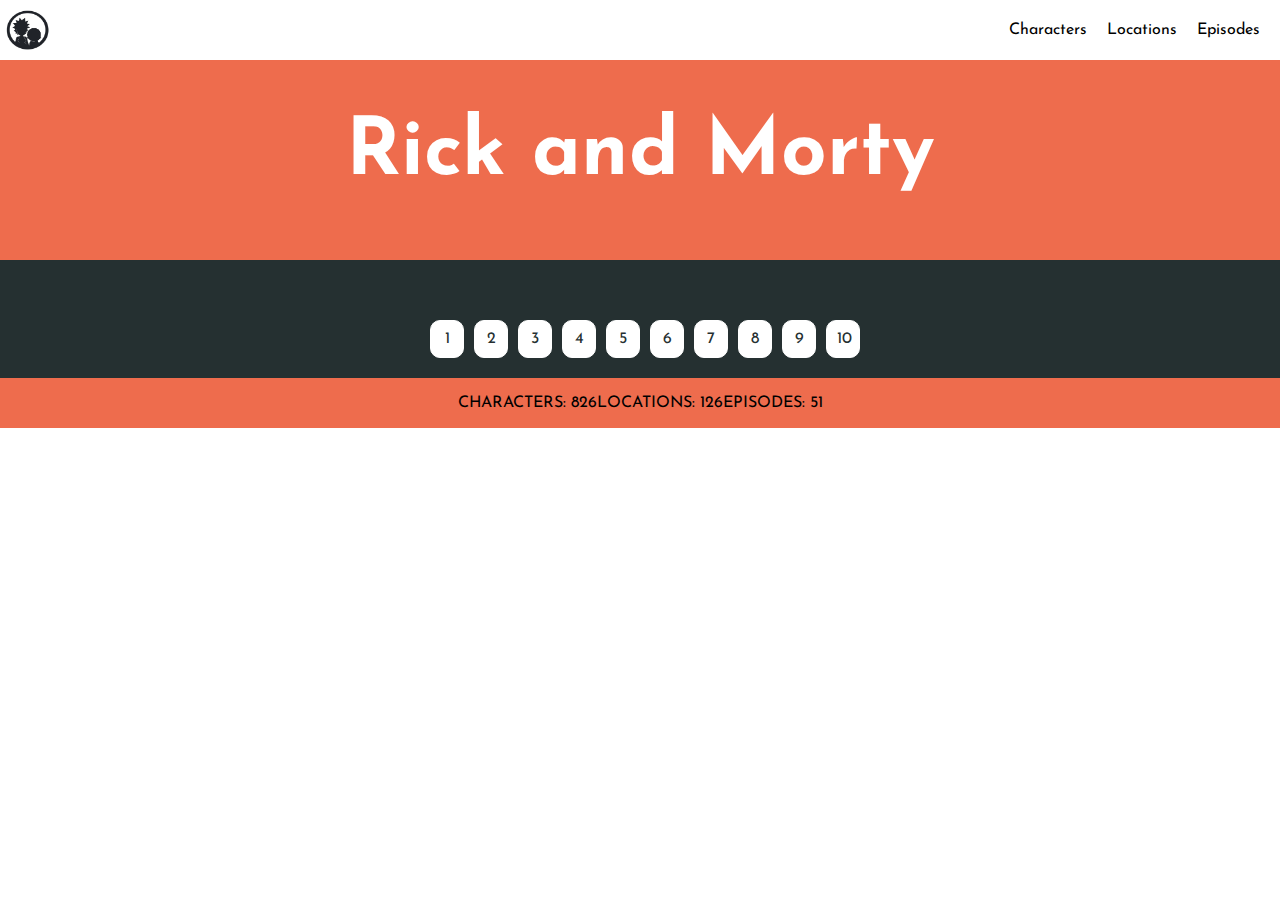
<file: index.html>
<!DOCTYPE html>
<html lang="en">
<head>
    <meta charset="UTF-8">
    <meta http-equiv="X-UA-Compatible" content="IE=edge">
    <meta name="viewport" content="width=device-width, initial-scale=1.0">
    <title>Rick and Morty</title>
    <link rel="preconnect" href="https://fonts.googleapis.com">
    <link rel="preconnect" href="https://fonts.gstatic.com" crossorigin>
    <link href="https://fonts.googleapis.com/css2?family=Josefin+Sans:ital,wght@0,500;1,100&family=Montserrat:ital,wght@0,400;1,300;1,600&display=swap" rel="stylesheet">
    <link rel="stylesheet" href="style.css">
</head>
<body>
    <div class="container">
        <nav class="navbar">
            <img src="./images/logo.png" alt="logo">
            <ul>
                <li><a href="">Characters</a></li>
                <li><a href="">Locations</a></li>
                <li><a href="">Episodes</a></li>
            </ul>
        </nav>
        <section class="presentation">
            <h1 class="title">Rick and Morty</h1>
        </section>
        <section class="main-container">
            <div class="card-container">
            </div>
            <div class="pagination">
            </div>
        </section>
        <footer>
            <span>CHARACTERS: 826</span>
            <span>LOCATIONS: 126</span>
            <span>EPISODES: 51</span>
        </footer>
    </div>
</body>
<script src="app.js"></script>
</html>
</file>
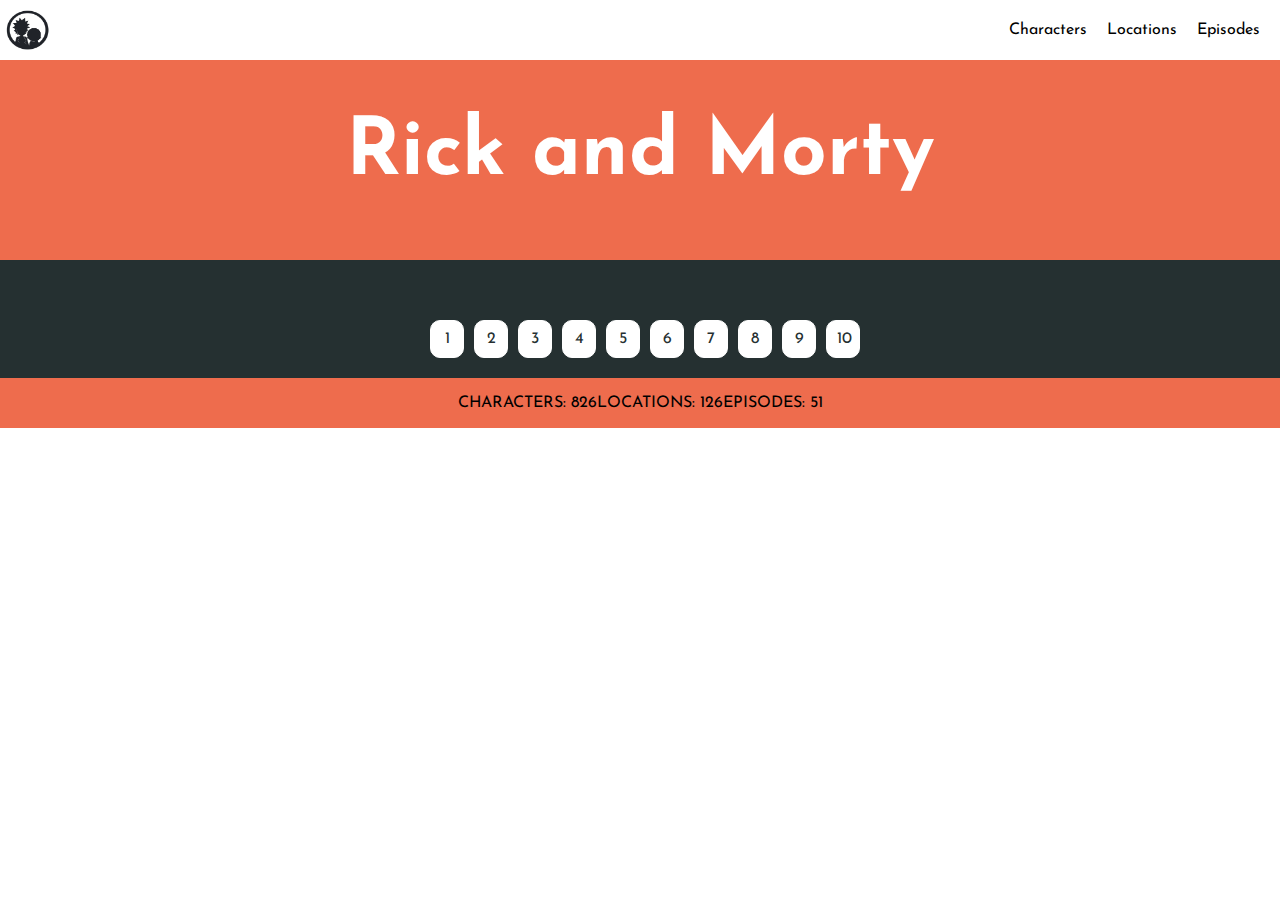
<file: locations.html>
<!DOCTYPE html>
<html lang="en">
<head>
    <meta charset="UTF-8">
    <meta http-equiv="X-UA-Compatible" content="IE=edge">
    <meta name="viewport" content="width=device-width, initial-scale=1.0">
    <title>Rick and Morty</title>
    <link rel="preconnect" href="https://fonts.googleapis.com">
    <link rel="preconnect" href="https://fonts.gstatic.com" crossorigin>
    <link href="https://fonts.googleapis.com/css2?family=Josefin+Sans:ital,wght@0,500;1,100&family=Montserrat:ital,wght@0,400;1,300;1,600&display=swap" rel="stylesheet">
    <link rel="stylesheet" href="style.css">
</head>
<body>
    <div class="container">
        <nav class="navbar">
            <img src="./images/logo.png" alt="logo">
            <ul>
                <li><a href="index.html">Characters</a></li>
                <li><a href="locations.html">Locations</a></li>
                <li><a href="episodes.html">Episodes</a></li>
            </ul>
        </nav>
        <section class="presentation">
            <h1 class="title">Rick and Morty</h1>
        </section>
        <section class="main-container">
            <div class="card-container">
            </div>
            <div class="pagination">
            </div>
        </section>
        <footer>
            <span>CHARACTERS: 826</span>
            <span>LOCATIONS: 126</span>
            <span>EPISODES: 51</span>
        </footer>
    </div>
</body>
<script src="app.js"></script>
</html>
</file>
<file: style.css>
@import url('https://fonts.googleapis.com/css2?family=Montserrat:ital,wght@0,400;1,300;1,600&display=swap');

body {
    margin: 0;
    padding: 0;
    font-family: 'Josefin Sans', sans-serif;

}

.container {
    display: grid;
}

.navbar {
    display: flex;
    justify-content: space-between;
    width: 100%;
    height: 60px;
}


.navbar ul {
    justify-content: space-between;
    display: flex;
    align-items: center;
    margin-right: 20px;
}
.navbar ul li{
    list-style: none;
    margin-left: 20px;
} 

.navbar ul li:hover {
    border: 1px solid #ee6c4d ;
    border-radius: 10px;
    padding: 10px;
}

.navbar ul li a{
    text-decoration: none;
    color: black;
}

.navbar img {
    width: 45px;
    height: 40px;
    margin-top: 10px;
    margin-left: 5px;
    
}

.navbar img:hover {
    cursor: pointer;
}

.presentation {
    width: 100%;
    height: 200px;
    background-color: #ee6c4d;
    text-align: center;
}

.title {
    font-size: 80px;
    color: white;
    font-weight: bold;
}

.main-container {
    display: inline;
    text-align: center;
    background-color: #253031 ;
}

.card-container {
    display: grid;
    place-content: center;
    gap: 20px;
    grid-template-columns: repeat(auto-fill, 450px);
    padding: 30px;
}

.card {
    width: 450px;
    height: 200px;
    border-radius: 10px;
    background-color: rgb(60, 62, 68);
    display: grid;
    grid-template-columns: auto 1fr;
    color: white;
}

.card img {
    width: 200px;
    object-fit: cover;
    border-radius: 10px 0 0 10px;
    margin: 0;
    padding: 0;
}

.box2 span{
    font-size: 14px;
    text-align: start;
}

.box2 {
    padding: 20px;
    display: grid;
    grid-template-rows: auto auto auto 1fr;
}

.box2 span:nth-child(1) {
    font-weight: bold;
    font-size: 23px;  
}

.box2 span:nth-child(1):hover {
    color: #ee6c4d;
}

.box2 div span:nth-child(2) {
    margin-left: 10px;
}

.circle {
    height: 10px;
    width: 10px;
    
    border-radius: 50%;
}

.alive {
    background-color: rgb(85, 204, 68);
}

.dead {
    background-color: rgb(228, 39, 32);
}

.unknown {
    background-color: rgb(255, 195, 85);
}

.box2 div {
    display: flex;
    align-items: baseline;
    margin-top: 10px;
    margin-bottom: 10px;
}

.pagination {
    display: flex;
    margin-bottom: 20px;
    justify-content: center;
}

.page{
    list-style: none;
    width: 12px;
    border: 1px solid white;
    border-radius: 10px;
    margin-left: 10px;
    padding: 10px;
    background-color: white;
    color: #253031;
    text-decoration: none;
}

.page:hover {
    background-color: #ee6c4d;
    color: white;
}

footer {
    width: 100%;
    height: 50px;
    background-color: #ee6c4d;
    display: flex;
    justify-content: center;
    align-items: center;
}

.resumen span{
    color: white;
    font-size: 18px;
    margin-left: 5px;
}

.resumen span:hover {
    color: rgb(60, 62, 68);
    cursor: pointer;
}
</file>
